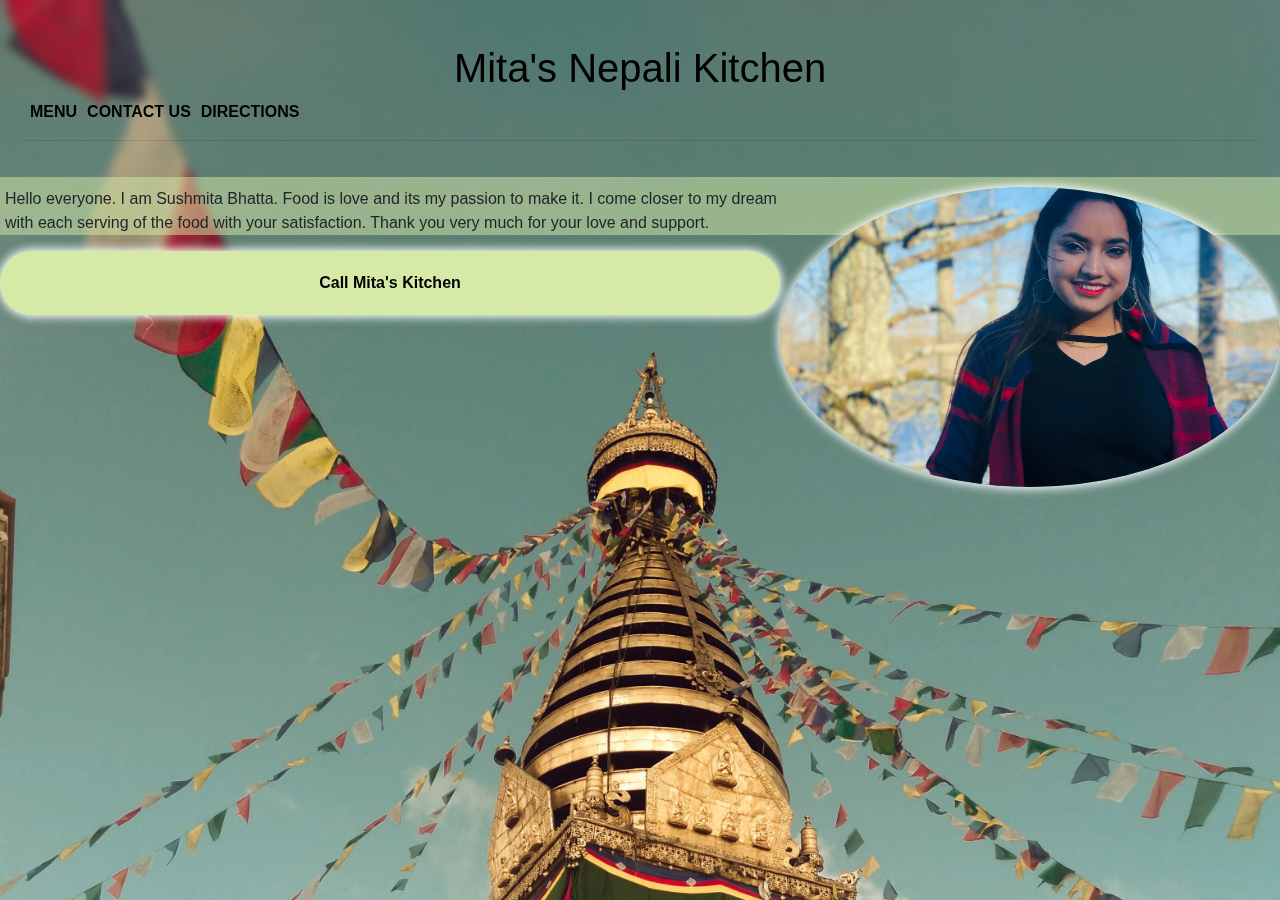
<file: bootstrap/about.html>
<!DOCTYPE html>
<html lang="en">
<head>
    <meta charset="UTF-8">
    <meta http-equiv="X-UA-Compatible" content="IE=edge">
    <meta name="viewport" content="width=device-width, initial-scale=1.0">
    <title>Mita's Nepali Kitchen</title>
    <link rel="stylesheet" href="https://stackpath.bootstrapcdn.com/bootstrap/4.3.1/css/bootstrap.min.css" integrity="sha384-ggOyR0iXCbMQv3Xipma34MD+dH/1fQ784/j6cY/iJTQUOhcWr7x9JvoRxT2MZw1T" crossorigin="anonymous">
    
    <link rel="stylesheet" href="Style.css"/>
    <link rel="preconnect" href="https://fonts.googleapis.com/" />
    <link rel="preconnect" href="https://fonts.gstatic.com/" crossorigin />
    <link href="https://fonts.googleapis.com/css2?family=Libre+Bodoni:ital@1&family=Montserrat&display=swap"
        rel="stylesheet" />
</head>
<body>
    <script src="https://ajax.googleapis.com/ajax/libs/jquery/3.6.0/jquery.min.js"></script>
    <div id = "header">
        <div>
        <a href="index.html"><h1>Mita's Nepali Kitchen</h1></a>
    </div>
    <div class="header-items">
        <div>
            <a href = "Menu.html" target="_blank" class="bold">MENU</a>
        </div>

        <div>
            <a href = "tel:7735749932" class="bold">CONTACT US</a>
           </div>

           
           <div>
            <a href ="https://goo.gl/maps/royoqCqz2pdQvo1w8" target="_blank" class="bold" >DIRECTIONS</a>
           </div>

    </div>
        <hr>
    </div>
    
    </div>

    <div class="intro">
        <img src="fuchhi.jpg" class="img-fluid fuchhi">
Hello everyone. I am Sushmita Bhatta. Food is love and its my passion to make it. I come closer to my dream with each serving of the food with your satisfaction. Thank you very much for your love and support.</p>
    </div>
<section>
    <div class="footer">
        <div>
         <a href = "tel:7735749932" class="bold">Call Mita's Kitchen</a>
        </div>
    
    </div>  


</section>
</body>
</html>
</file>
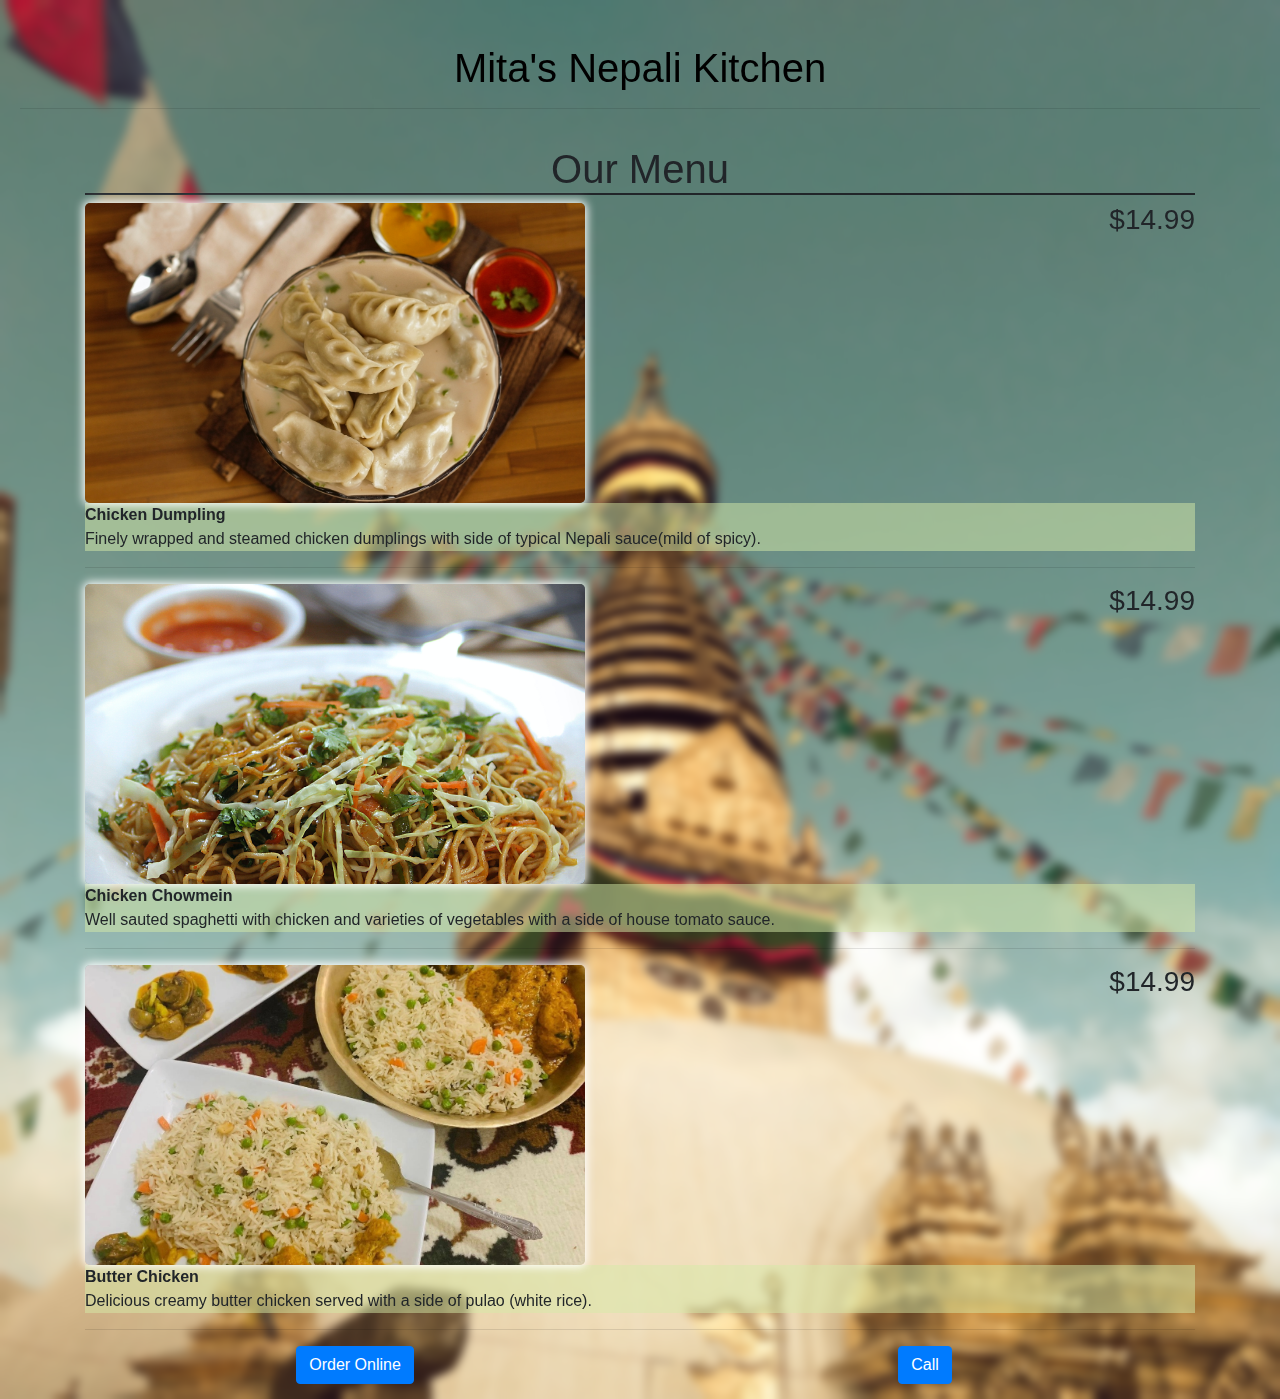
<file: bootstrap/Menu.html>
<!DOCTYPE html>
<html lang="en">
<head>
    <meta charset="UTF-8">
    <meta http-equiv="X-UA-Compatible" content="IE=edge">
    <meta name="viewport" content="width=device-width, initial-scale=1.0">
    <title>Mita's Nepali Kitchen</title>
    <link rel="stylesheet" href="https://stackpath.bootstrapcdn.com/bootstrap/4.3.1/css/bootstrap.min.css" integrity="sha384-ggOyR0iXCbMQv3Xipma34MD+dH/1fQ784/j6cY/iJTQUOhcWr7x9JvoRxT2MZw1T" crossorigin="anonymous">
    
    <link rel="stylesheet" href="Style.css"/>
    <link rel="preconnect" href="https://fonts.googleapis.com/" />
    <link rel="preconnect" href="https://fonts.gstatic.com/" crossorigin />
    <link href="https://fonts.googleapis.com/css2?family=Libre+Bodoni:ital@1&family=Montserrat&display=swap"
        rel="stylesheet" />
</head>
<body>
    <script src="https://ajax.googleapis.com/ajax/libs/jquery/3.6.0/jquery.min.js"></script>
    <script src="https://maxcdn.bootstrapcdn.com/bootstrap/3.4.1/js/bootstrap.min.js"></script>
    <div id = "header">
        <div>
        <a href="index.html"><h1>Mita's Nepali Kitchen</h1></a>
        </div>
        <hr>
    </div>


<div class = "container">
        <div class="row">
            <div class="col-12 col-sm-12 col-lg-12">
            <h1 class="menu-header">Our Menu</h1>
           
            <figure>
        <img src = "momo.jpg" class="img-fluid"/>
        <h3 class="child">$14.99</h3>
        <figcaption><span class="bold">Chicken Dumpling</span><br>
        Finely wrapped and steamed chicken dumplings with side of typical Nepali sauce(mild of spicy).</figcaption>
            </figure>
            <hr>
            <figure>
        <img src = "chowmein.jpg" class="img-fluid"/> 
        <h3 class="child">$14.99</h3>
        <figcaption><span class="bold">Chicken Chowmein</span><br>
        Well sauted spaghetti with chicken and varieties of vegetables with a side of house tomato sauce.</figcaption>
    </figure>
        <hr>
        <figure>
        <img src ="ButterChicken.jpg" class="img-fluid"/> 
        <h3 class="child">$14.99</h3>
        <figcaption><span class="bold">Butter Chicken</span><br>
        Delicious creamy butter chicken served with a side of pulao (white rice).</figcaption>
    </figure>
    <hr>
        </div>

    
    </div>
    <div class="button">
    <div class="row">
        <div class="col-6">
            <div class="text-center">
                <button type="button" class="btn btn-primary">Order Online</button>
            </div>
        </div>

        <div class="col-6">
            <div class="text-center">
                <button type="button" class="btn btn-primary">Call</button>
            </div>
        </div>

    </div>

</div>
    </div>

    

    </body>
    </html>
</file>
<file: bootstrap/Style.css>
#header {
   text-align: center;
   align-items: center;
   color: black;
   margin: 0px;
   padding: 20px;
}

#header div a
{
   margin-left: 10px;
   color: black;
   text-decoration-line: none;

}

.header-items {
   display: flex;

}

#header div a:hover {
   color: white;
   
}


.logo img {
   background-blend-mode: multiply;
         width: 20%; 
         height: auto; 
         display: block;
         border-radius: 10px; 
         margin: auto;
         border: 10px solid transparent;
  padding: 15px;
}

.scroll-container {
   background-color: rgba(213, 234, 167, 0.2);
   border-radius: 5px;
   overflow: hidden;
   box-shadow: 0 0 10px 2px black;;
 }

.scrolling-text h2
{
   
   animation: welcome 7s linear infinite;
   animation-delay: -5s;
   animation-direction:alternate-reverse;
   font-family:'Trebuchet MS', 'Lucida Sans Unicode', 'Lucida Grande', 'Lucida Sans', Arial, sans-serif
}

@keyframes welcome {
   0%{transform: translateX(-15);}
   5%{color: blue;}
   10%{color: green;}
   15%{color: yellow;}
   20%{color: purple;}
   30%{color: brown;}
   40%{color: red;}
   50%{color: white}
   100%{transform: translateX(100%);}
   
}


.footer {
  
   color: black;
   display: flex;
   justify-content: space-around;
   padding: 20px;  
   box-shadow: 0 0 10px 2px white;
   border-radius: 10000px;
   background-color: rgba(213, 234, 167);
}

.footer a
{
   color: black;
   text-decoration-line: none;
}

.footer a:hover
{
   color:grey;
}

.map iframe
{
   width: 944px;
}


.food 
{
   background-color: #e6f1fc;
   margin-top: 10px;
}

.food img
{
   display: flex;
   margin-left:auto;
   margin-right: auto;
   width: 500px;
}

.food h1
{
   text-align: center;
}

.food h2, p
{
   text-align: center;
}

.food-detail
{
   margin-bottom: 60px;
}

.button-primary p{
   text-align: center;
   background-color:#0071dc;
   color: white;
   padding: 10px;
   border-radius: 20px;
   width:fit-content;
}
.order
{
   margin: 0px;
   padding: 0px;
   background-color: #0071dc;
}


.child {
   float: right;
}

.menu-header {
   font-family:Arial, Helvetica, sans-serif;
   text-align: center;
   border-bottom: 2px double;
}

.bold {
   font-weight: bold;
}


figcaption {
   background-color: rgba(213, 234, 167, 0.5);
   
}


.img-fluid {
   height: 300px;
   width: 500px;
   object-fit: cover;
   border-radius: 5px;
   box-shadow: 0 0 10px 2px white;
}

.img-fluid:hover:not(.one,.fuchhi) {
   transform: scale(1.3);
}

body {
   background-image: url("temple.jpg");
   background-repeat: no-repeat;
   background-size: cover;
backdrop-filter: blur(5px);
   
}


html {
   scroll-behavior: smooth;
}

.fuchhi {
   border-radius: 50%;
   float: right;
}

.intro {
   background-color: rgba(213, 234, 167, 0.5);
   padding-left: 5px;
   padding-top: 10px;
}

.banner {

   height: auto;
   width: auto;
}


.bottom {
   background-color: black;
   color: white;
   display:flex;
   justify-content: space-around;
}


.button {
   padding-bottom: 15px;
}
</file>
